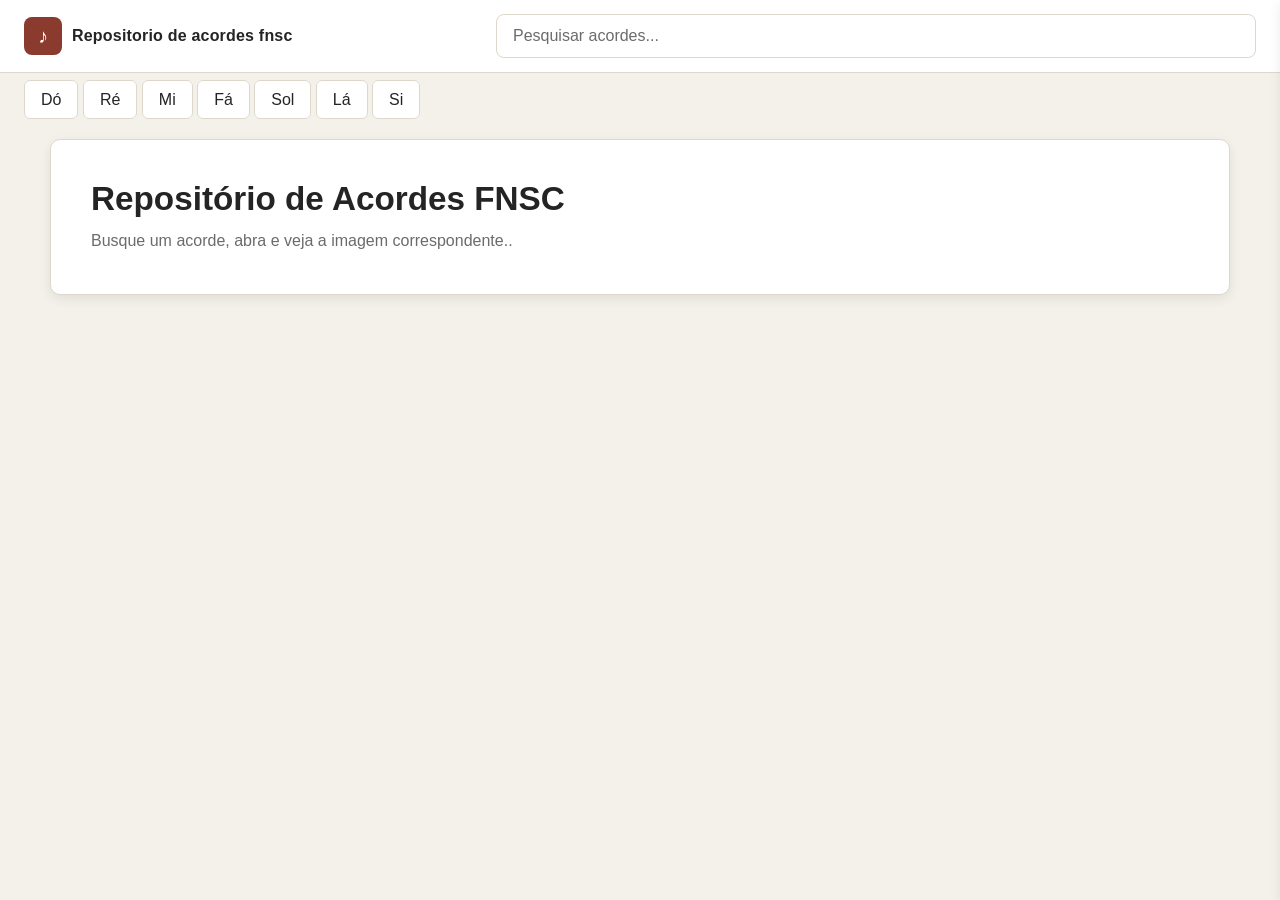
<file: index.html>
<!doctype html>
<html lang="pt-BR">

<head>
    <meta charset="UTF-8" />
    <meta name="viewport" content="width=device-width, initial-scale=1.0" />
    <title>Repositório de Acordes FNSC</title>
    <link rel="stylesheet" href="css/style.css" />
</head>

<body>
    <header class="topbar">
        <div class="brand">
            <a href="index.html" class="brand__link">
                <span class="brand__logo">♪</span>
                <span class="brand__text">Repositorio de acordes fnsc</span>
            </a>
        </div>

        <div class="topbar__actions">
            <button class="icon-btn mobile-only" id="searchToggle" aria-label="Abrir pesquisa">⌕</button>
            <button class="icon-btn mobile-only" id="menuToggle" aria-label="Abrir menu">☰</button>
        </div>

        <div class="search-wrap desktop-only">
            <input id="searchInput" class="search-input" type="search" placeholder="Pesquisar acordes..."
                autocomplete="off" />
            <div id="suggestions" class="suggestions" aria-live="polite"></div>
        </div>
    </header>

    <div class="mobile-search" id="mobileSearch">
        <div class="search-wrap">
            <input id="searchInputMobile" class="search-input" type="search" placeholder="Pesquisar acordes..."
                autocomplete="off" />
            <div id="suggestionsMobile" class="suggestions" aria-live="polite"></div>
        </div>
    </div>

    <nav class="fundamentals desktop-only" id="fundamentalsNav">
        <a href="acordes.html?fundamental=C">Dó</a>
        <a href="acordes.html?fundamental=D">Ré</a>
        <a href="acordes.html?fundamental=E">Mi</a>
        <a href="acordes.html?fundamental=F">Fá</a>
        <a href="acordes.html?fundamental=G">Sol</a>
        <a href="acordes.html?fundamental=A">Lá</a>
        <a href="acordes.html?fundamental=B">Si</a>
    </nav>

    <main class="home-hero">
        <section class="hero-card">
            <h1>Repositório de Acordes FNSC</h1>
            <p>Busque um acorde, abra e veja a imagem correspondente..</p>
        </section>
    </main>

    <aside class="mobile-drawer" id="mobileDrawer" aria-hidden="true">
        <div class="drawer__header">
            <strong>Menu</strong>
            <button class="icon-btn" id="closeMenu" aria-label="Fechar menu">✕</button>
        </div>
        <a href="acordes.html?fundamental=C">Dó</a>
        <a href="acordes.html?fundamental=D">Ré</a>
        <a href="acordes.html?fundamental=E">Mi</a>
        <a href="acordes.html?fundamental=F">Fá</a>
        <a href="acordes.html?fundamental=G">Sol</a>
        <a href="acordes.html?fundamental=A">Lá</a>
        <a href="acordes.html?fundamental=B">Si</a>
    </aside>

    <dialog class="chord-dialog" id="chordDialog">
        <div class="dialog__header">
            <strong id="dialogTitle">Acorde</strong>
            <button class="icon-btn" id="closeDialog" aria-label="Fechar">✕</button>
        </div>
        <img id="dialogImage" alt="Acorde selecionado" />
        <p id="dialogCaption"></p>
    </dialog>

    <script src="js/data.js"></script>
    <script src="js/app.js"></script>
</body>

</html>
</file>
<file: css/style.css>
:root {
  --bg: #f4f1ea;
  --panel: #ffffff;
  --panel-2: #eee8dc;

  --text: #242424;
  --muted: #6b6b6b;

  --line: #ded8cc;

  --accent: #8b3a2e;
  --accent-2: #c58b45;

  --shadow: 0 4px 12px rgba(0, 0, 0, 0.08);
  --radius: 10px;
}


/* ==========================
   RESET
========================== */

* {
  box-sizing: border-box;
}


html,
body {
  margin: 0;
  min-height: 100%;

  font-family:
    Inter,
    Arial,
    Helvetica,
    sans-serif;

  background: var(--bg);
  color: var(--text);
}


a {
  color: inherit;
  text-decoration: none;
}


button,
input {
  font: inherit;
}



/* ==========================
   HEADER
========================== */

.topbar {

  position: sticky;
  top: 0;

  z-index: 20;

  display: flex;
  align-items: center;

  gap: 20px;

  padding: 14px 24px;

  background: var(--panel);

  border-bottom:
    1px solid var(--line);

}



/* LOGO */

.brand {
  flex: 0 0 auto;
}


.brand__link {

  display: inline-flex;

  align-items: center;

  gap: 10px;

  font-weight: 700;

}


.brand__logo {

  width: 38px;
  height: 38px;

  display: grid;

  place-items: center;

  border-radius: 8px;

  background: var(--accent);

  color: white;

  font-size: 20px;

}


.brand__text {

  font-size: 1rem;

  letter-spacing: .2px;

}



/* ==========================
   PESQUISA
========================== */


.search-wrap {

  position: relative;

  flex: 1;

  max-width: 760px;

}



.search-input {

  width: 100%;

  padding: 12px 16px;


  border:

    1px solid var(--line);


  border-radius: 8px;


  outline: none;


  background: white;


  color: var(--text);

}


.search-input:focus {

  border-color: var(--accent);

}



.search-input::placeholder {

  color: var(--muted);

}



.suggestions {

  position: absolute;

  left: 0;
  right: 0;

  top: calc(100% + 8px);


  display: grid;

  gap: 8px;


  z-index: 30;

}


.suggestion {


  width: 100%;


  display: flex;

  justify-content: space-between;

  gap: 12px;


  padding: 12px 14px;


  border:

    1px solid var(--line);


  border-radius: 8px;


  background: white;


  color: var(--text);


  text-align: left;


  box-shadow: var(--shadow);


  cursor: pointer;

}


.suggestion:hover {

  background: var(--panel-2);

}


.suggestion span {

  color: var(--muted);

  font-size: .9rem;

}


.suggestion--empty {

  cursor: default;

  color: var(--muted);

}


.suggestions:not(:empty) {

  display: grid;

}



/* ==========================
   MENU DE FUNDAMENTAIS
========================== */


.fundamentals {


  display: flex;

  gap: 10px;


  flex-wrap: wrap;


  padding: 18px 24px 0;

}



.fundamentals a {


  padding: 10px 16px;


  border-radius: 6px;


  background: white;


  border:

    1px solid var(--line);


  transition: .2s;

}



.fundamentals a:hover {


  background: var(--accent);

  color: white;


}



/* ==========================
   CONTEÚDO
========================== */


.home-hero,
.catalog-page {


  width:

    min(1180px, calc(100% - 40px));


  margin:

    0 auto;


  padding:

    30px 0 50px;


}



.hero-card,
.catalog-header,
.chord-card,
.chord-dialog {


  background:

    var(--panel);


  border:

    1px solid var(--line);


  border-radius:

    var(--radius);


  box-shadow:

    var(--shadow);


}



.hero-card {

  padding: 40px;

}



.hero-card h1,
.catalog-header h1 {


  margin:

    0 0 10px;


  font-size:

    clamp(1.6rem, 2.6vw, 2.5rem);

}



.hero-card p,
.catalog-header p {


  margin: 0;

  color:

    var(--muted);


  line-height: 1.6;

}



.catalog-header {


  padding: 24px;


  margin-bottom: 25px;


}



/* ==========================
   GRID DE ACORDES
========================== */


.chord-grid {


  display: grid;


  grid-template-columns:

    repeat(auto-fit, 180px);

  gap: 18px;


}




.chord-card {


  width: 180px;


  overflow: hidden;


  transition:

    transform .2s ease;


}



.chord-card:hover {


  transform:

    translateY(-4px);


}



.chord-card__button {


  width: 100%;


  padding: 14px;


  display: grid;


  gap: 10px;


  border: 0;


  background: transparent;


  color: inherit;


  cursor: pointer;


}




.chord-card img {


  width: 100%;


  aspect-ratio: 1 / 1;


  object-fit: cover;


  border-radius: 8px;


  background: #fafafa;


  border:

    1px solid var(--line);


}



.chord-card strong {


  font-size: 1rem;


}



.chord-card span {


  color:

    var(--muted);


  font-size: .92rem;


}




/* ==========================
   BOTÕES
========================== */


.icon-btn {


  appearance: none;


  border: 0;


  cursor: pointer;


  width: 40px;


  height: 40px;


  border-radius: 8px;


  background:

    var(--panel-2);


  color:

    var(--text);


}



.topbar__actions {


  display: flex;

  gap: 10px;

  margin-left: auto;

}



.mobile-only {

  display: none;

}


.desktop-only {

  display: block;

}




/* ==========================
   MOBILE SEARCH
========================== */


.mobile-search {


  display: none;


  padding:

    0 18px 16px;


}



.mobile-search.is-open {


  display: block;


}



/* ==========================
   MENU MOBILE
========================== */


.mobile-drawer {


  position: fixed;


  top: 0;


  right: -320px;


  width: min(320px, 86vw);


  height: 100vh;


  z-index: 40;


  padding: 20px;


  background: white;


  border-left:

    1px solid var(--line);


  transition:

    right .25s ease;


  box-shadow:

    var(--shadow);


}



.mobile-drawer.is-open {


  right: 0;


}



.drawer__header {


  display: flex;


  justify-content: space-between;


  align-items: center;


  margin-bottom: 20px;


}




.mobile-drawer a {


  display: block;


  padding: 14px;


  border-radius: 8px;


  border:

    1px solid var(--line);


  margin-bottom: 10px;


}




.overlay {


  display: none;


  position: fixed;


  inset: 0;


  z-index: 35;


  background:

    rgba(0, 0, 0, .35);


}



.overlay.is-open {


  display: block;


}



/* ==========================
   MODAL DO ACORDE
========================== */


.chord-dialog {


  width:

    min(620px, calc(100% - 24px));


  padding: 18px;


  color: var(--text);


}



.chord-dialog::backdrop {


  background:

    rgba(0, 0, 0, .45);


}



.dialog__header {


  display: flex;


  justify-content: space-between;


  align-items: center;


  margin-bottom: 15px;


}



.chord-dialog img {


  width: 100%;


  max-height: 70vh;


  object-fit: contain;


  border-radius: 8px;


  border:

    1px solid var(--line);


}



.chord-dialog p {


  margin-top: 12px;


  color: var(--muted);


}



.empty-state {


  color: var(--muted);


  padding: 20px;


}



/* ==========================
   RESPONSIVIDADE
========================== */


@media(max-width:860px) {


  .desktop-only {

    display: none;

  }


  .mobile-only {

    display: inline-grid;

    place-items: center;

  }


  .topbar {

    padding: 12px 16px;

  }


}



@media(max-width:560px) {


  .brand__text {

    font-size: .85rem;

  }



  .home-hero,
  .catalog-page {


    width:

      calc(100% - 24px);

  }


  .hero-card {

    padding: 25px;

  }


  .chord-grid {


    grid-template-columns:

      repeat(auto-fit, 180px);


  }


}
</file>
